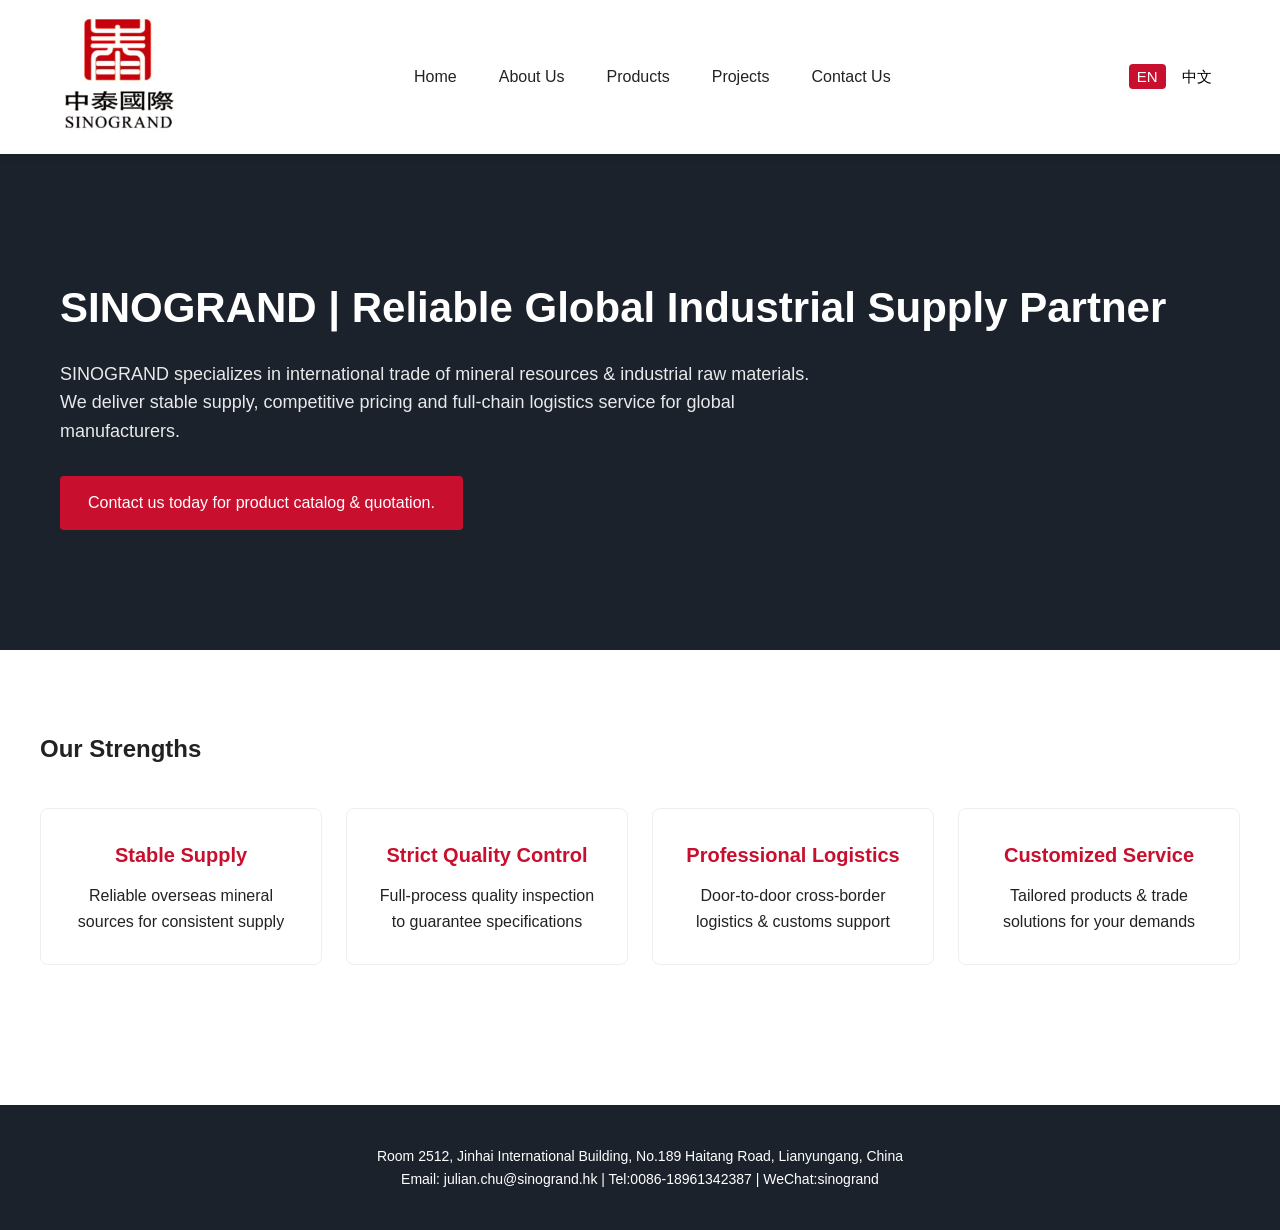
<file: index.html>
<!DOCTYPE html>
<html lang="en">
<head>
<meta charset="UTF-8">
<meta name="viewport" content="width=device-width, initial-scale=1.0">
<title>Sinogrand International Supply Chain</title>
<link rel="stylesheet" href="css/style.css">
</head>
<body>
<header>
  <div class="container header-wrap">
    <a href="index.html" class="logo">
      <img src="assets/logo.png" alt="SINOGRAND 中泰国际" style="width:120px;height:auto;">
    </a>
    <nav>
      <ul>
        <li><a href="index.html" data-i18n="navHome">Home</a></li>
        <li><a href="about.html" data-i18n="navAbout">About Us</a></li>
        <li><a href="products.html" data-i18n="navProducts">Products</a></li>
        <li><a href="projects.html" data-i18n="navProjects">Projects</a></li>
        <li><a href="contact.html" data-i18n="navContact">Contact Us</a></li>
      </ul>
    </nav>
    <div class="lang-switch">
      <button id="lang-en" class="active">EN</button>
      <button id="lang-zh">中文</button>
    </div>
  </div>
</header>

<section class="banner">
  <div class="container">
    <h1 data-i18n="bannerTitle">SINOGRAND | Reliable Global Industrial Supply Partner</h1>
    <p data-i18n="bannerSub">SINOGRAND specializes in international trade of mineral resources & industrial raw materials. We deliver stable supply, competitive pricing and full-chain logistics service for global manufacturers.</p>
    <a href="contact.html" class="btn" data-i18n="ctaText">Contact us today for product catalog & quotation.</a>
  </div>
</section>

<section class="features container">
  <h2>Our Strengths</h2>
  <div class="features-grid">
    <div class="feature-card">
      <h3 data-i18n="feature1Title">Stable Supply</h3>
      <p data-i18n="feature1Text">Reliable overseas mineral sources for consistent supply</p>
    </div>
    <div class="feature-card">
      <h3 data-i18n="feature2Title">Strict Quality Control</h3>
      <p data-i18n="feature2Text">Full-process quality inspection to guarantee specifications</p>
    </div>
    <div class="feature-card">
      <h3 data-i18n="feature3Title">Professional Logistics</h3>
      <p data-i18n="feature3Text">Door-to-door cross-border logistics & customs support</p>
    </div>
    <div class="feature-card">
      <h3 data-i18n="feature4Title">Customized Service</h3>
      <p data-i18n="feature4Text">Tailored products & trade solutions for your demands</p>
    </div>
  </div>
</section>

<footer>
  <div class="container">
<p style="text-align:center;">Room 2512, Jinhai International Building, No.189 Haitang Road, Lianyungang, China</p>
<p style="text-align:center;">Email: julian.chu@sinogrand.hk | Tel:0086-18961342387 | WeChat:sinogrand</p>
</div>
</footer>

<script src="js/lang.js"></script>
</body>
</html>
</file>
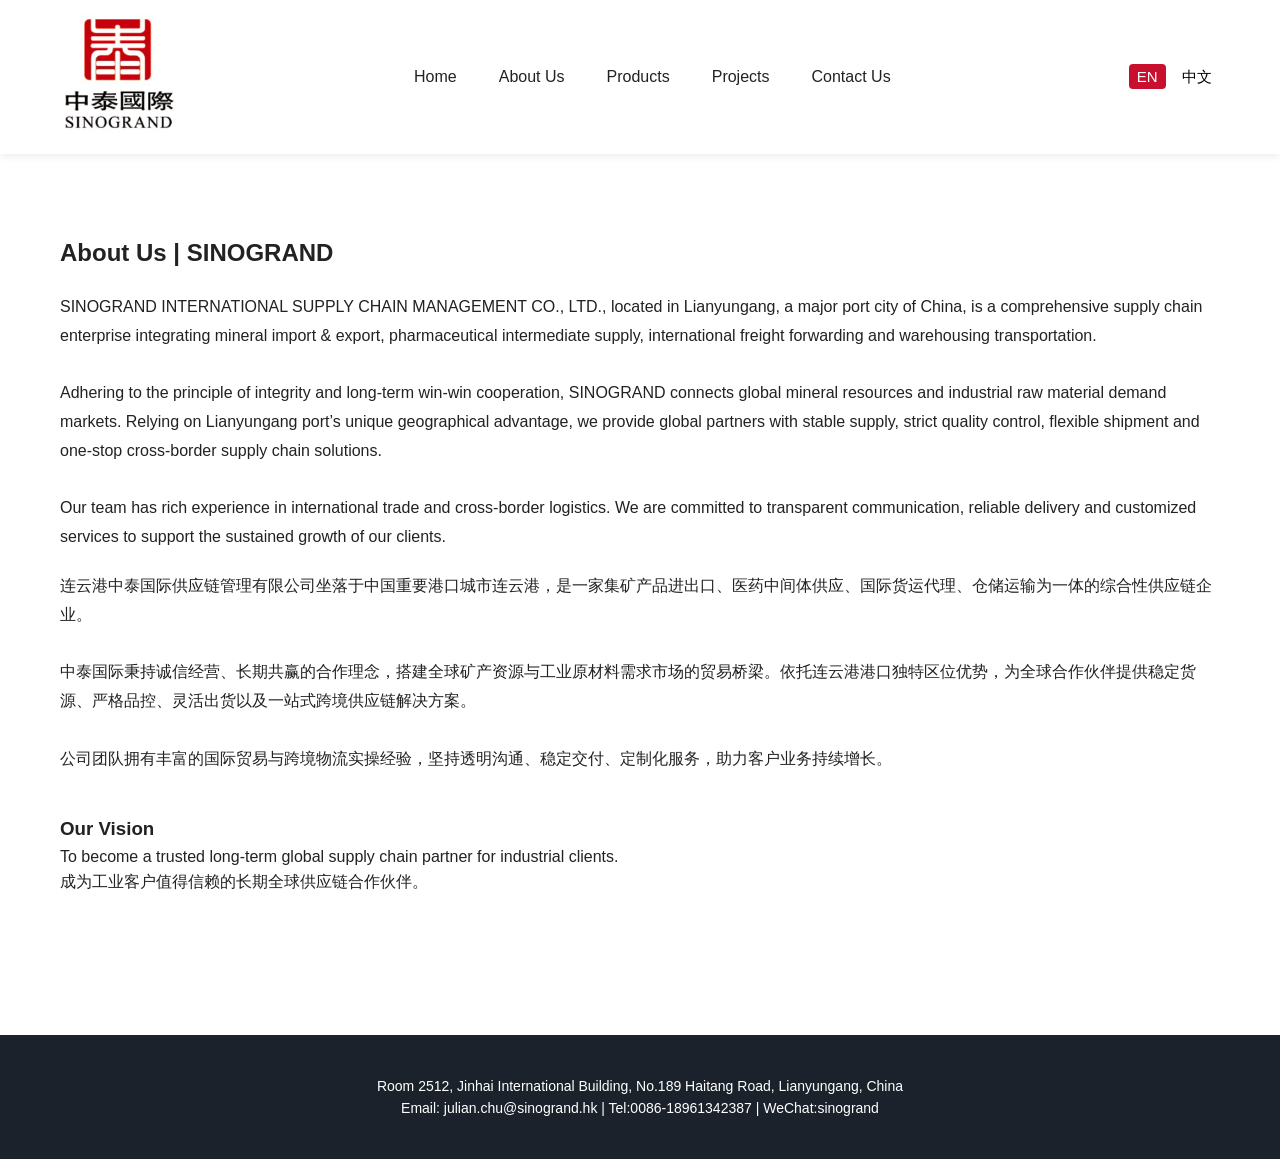
<file: about.html>
<!DOCTYPE html>
<html lang="en">
<head>
<meta charset="UTF-8">
<meta name="viewport" content="width=device-width, initial-scale=1.0">
<title>About Us | SINOGRAND</title>
<link rel="stylesheet" href="css/style.css">
</head>
<body>
<header>
  <div class="container header-wrap">
    <a href="index.html" class="logo">
      <img src="assets/logo.png" alt="SINOGRAND 中泰国际" style="width:120px;height:auto;">
    </a>
    <nav>
      <ul>
        <li><a href="index.html" data-i18n="navHome">Home</a></li>
        <li><a href="about.html" data-i18n="navAbout">About Us</a></li>
        <li><a href="products.html" data-i18n="navProducts">Products</a></li>
        <li><a href="projects.html" data-i18n="navProjects">Projects</a></li>
        <li><a href="contact.html" data-i18n="navContact">Contact Us</a></li>
      </ul>
    </nav>
    <div class="lang-switch">
      <button id="lang-en" class="active">EN</button>
      <button id="lang-zh">中文</button>
    </div>
  </div>
</header>

<section style="padding:80px 0;">
<div class="container">
  <h2 data-i18n="aboutTitle">About Us | SINOGRAND</h2>
  <p data-i18n="aboutMain" style="margin:20px 0;line-height:1.8;">
    SINOGRAND INTERNATIONAL SUPPLY CHAIN MANAGEMENT CO., LTD., located in Lianyungang, a major port city of China, is a comprehensive supply chain enterprise integrating mineral import & export, pharmaceutical intermediate supply, international freight forwarding and warehousing transportation.
    <br><br>
    Adhering to the principle of integrity and long-term win-win cooperation, SINOGRAND connects global mineral resources and industrial raw material demand markets. Relying on Lianyungang port’s unique geographical advantage, we provide global partners with stable supply, strict quality control, flexible shipment and one-stop cross-border supply chain solutions.
    <br><br>
    Our team has rich experience in international trade and cross-border logistics. We are committed to transparent communication, reliable delivery and customized services to support the sustained growth of our clients.
  </p>
  <p data-i18n="aboutMainZh" style="margin:20px 0;line-height:1.8;">
    连云港中泰国际供应链管理有限公司坐落于中国重要港口城市连云港，是一家集矿产品进出口、医药中间体供应、国际货运代理、仓储运输为一体的综合性供应链企业。
    <br><br>
    中泰国际秉持诚信经营、长期共赢的合作理念，搭建全球矿产资源与工业原材料需求市场的贸易桥梁。依托连云港港口独特区位优势，为全球合作伙伴提供稳定货源、严格品控、灵活出货以及一站式跨境供应链解决方案。
    <br><br>
    公司团队拥有丰富的国际贸易与跨境物流实操经验，坚持透明沟通、稳定交付、定制化服务，助力客户业务持续增长。
  </p>

  <h3 style="margin-top:40px;" data-i18n="ourVision">Our Vision</h3>
  <p data-i18n="visionText">To become a trusted long-term global supply chain partner for industrial clients.</p>
  <p data-i18n="visionTextZh">成为工业客户值得信赖的长期全球供应链合作伙伴。</p>
</div>
</section>

<footer>
  <div class="container">
<p style="text-align:center;">Room 2512, Jinhai International Building, No.189 Haitang Road, Lianyungang, China</p>
<p style="text-align:center;">Email: julian.chu@sinogrand.hk | Tel:0086-18961342387 | WeChat:sinogrand</p>
</div>
</footer>

<script src="js/lang.js"></script>
</body>
</html>
</file>
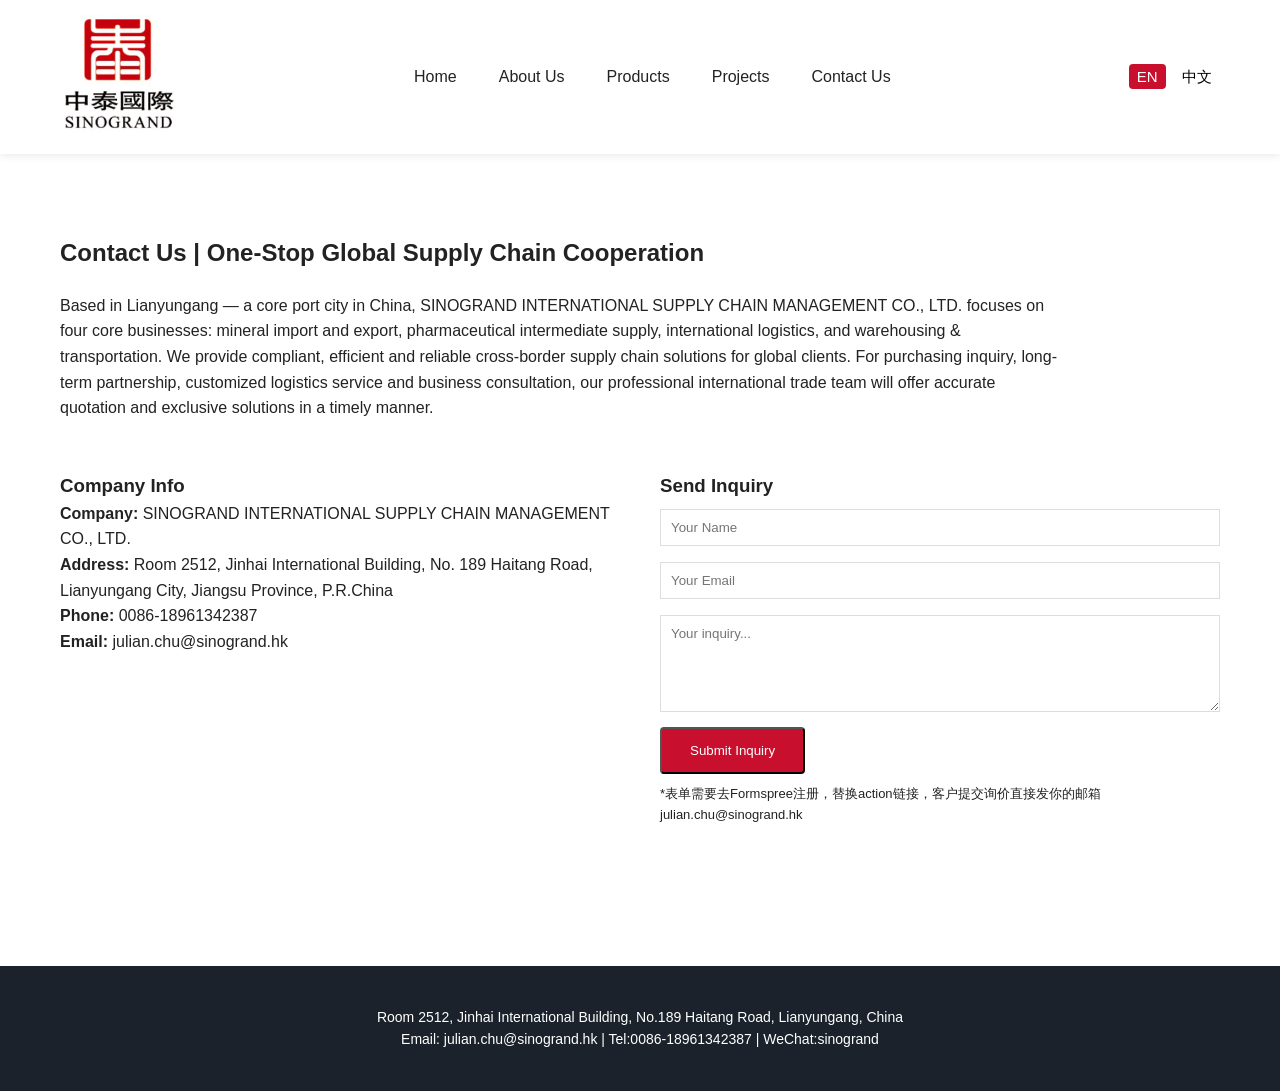
<file: contact.html>
<!DOCTYPE html>
<html lang="en">
<head>
<meta charset="UTF-8">
<meta name="viewport" content="width=device-width, initial-scale=1.0">
<title>Contact Us | SINOGRAND</title>
<link rel="stylesheet" href="css/style.css">
</head>
<body>
<header>
  <div class="container header-wrap">
    <a href="index.html" class="logo">
      <img src="assets/logo.png" alt="SINOGRAND 中泰国际" style="width:120px;height:auto;">
    </a>
    <nav>
      <ul>
        <li><a href="index.html" data-i18n="navHome">Home</a></li>
        <li><a href="about.html" data-i18n="navAbout">About Us</a></li>
        <li><a href="products.html" data-i18n="navProducts">Products</a></li>
        <li><a href="projects.html" data-i18n="navProjects">Projects</a></li>
        <li><a href="contact.html" data-i18n="navContact">Contact Us</a></li>
      </ul>
    </nav>
    <div class="lang-switch">
      <button id="lang-en" class="active">EN</button>
      <button id="lang-zh">中文</button>
    </div>
  </div>
</header>

<section style="padding:80px 0;">
<div class="container">
  <h2 data-i18n="contactTitle">Contact Us | One-Stop Global Supply Chain Cooperation</h2>
  <p data-i18n="contactDesc" style="margin:20px 0;max-width:1000px;">Based in Lianyungang — a core port city in China, SINOGRAND INTERNATIONAL SUPPLY CHAIN MANAGEMENT CO., LTD. focuses on four core businesses: mineral import and export, pharmaceutical intermediate supply, international logistics, and warehousing & transportation. We provide compliant, efficient and reliable cross-border supply chain solutions for global clients. For purchasing inquiry, long-term partnership, customized logistics service and business consultation, our professional international trade team will offer accurate quotation and exclusive solutions in a timely manner.</p>

  <div style="display:grid;grid-template-columns:1fr 1fr;gap:40px;margin-top:50px;">
    <div>
      <h3>Company Info</h3>
      <p><strong>Company:</strong> SINOGRAND INTERNATIONAL SUPPLY CHAIN MANAGEMENT CO., LTD.</p>
      <p><strong>Address:</strong> Room 2512, Jinhai International Building, No. 189 Haitang Road, Lianyungang City, Jiangsu Province, P.R.China</p>
      <p><strong>Phone:</strong> 0086-18961342387</p>
      <p><strong>Email:</strong> julian.chu@sinogrand.hk</p>
    </div>
    <div>
      <h3>Send Inquiry</h3>
      <form action="https://formspree.io/f/xxxxxx" method="POST">
        <input type="text" name="name" placeholder="Your Name" required style="width:100%;padding:10px;margin:8px 0;border:1px solid #ddd;">
        <input type="email" name="email" placeholder="Your Email" required style="width:100%;padding:10px;margin:8px 0;border:1px solid #ddd;">
        <textarea name="message" rows="5" placeholder="Your inquiry..." style="width:100%;padding:10px;margin:8px 0;border:1px solid #ddd;"></textarea>
        <button type="submit" class="btn">Submit Inquiry</button>
      </form>
      <p style="margin-top:10px;font-size:13px;">*表单需要去Formspree注册，替换action链接，客户提交询价直接发你的邮箱 julian.chu@sinogrand.hk</p>
    </div>
  </div>
</div>
</section>

<footer>
  <div class="container">
<p style="text-align:center;">Room 2512, Jinhai International Building, No.189 Haitang Road, Lianyungang, China</p>
<p style="text-align:center;">Email: julian.chu@sinogrand.hk | Tel:0086-18961342387 | WeChat:sinogrand</p>
</div>
</footer>

<script src="js/lang.js"></script>
</body>
</html>
</file>
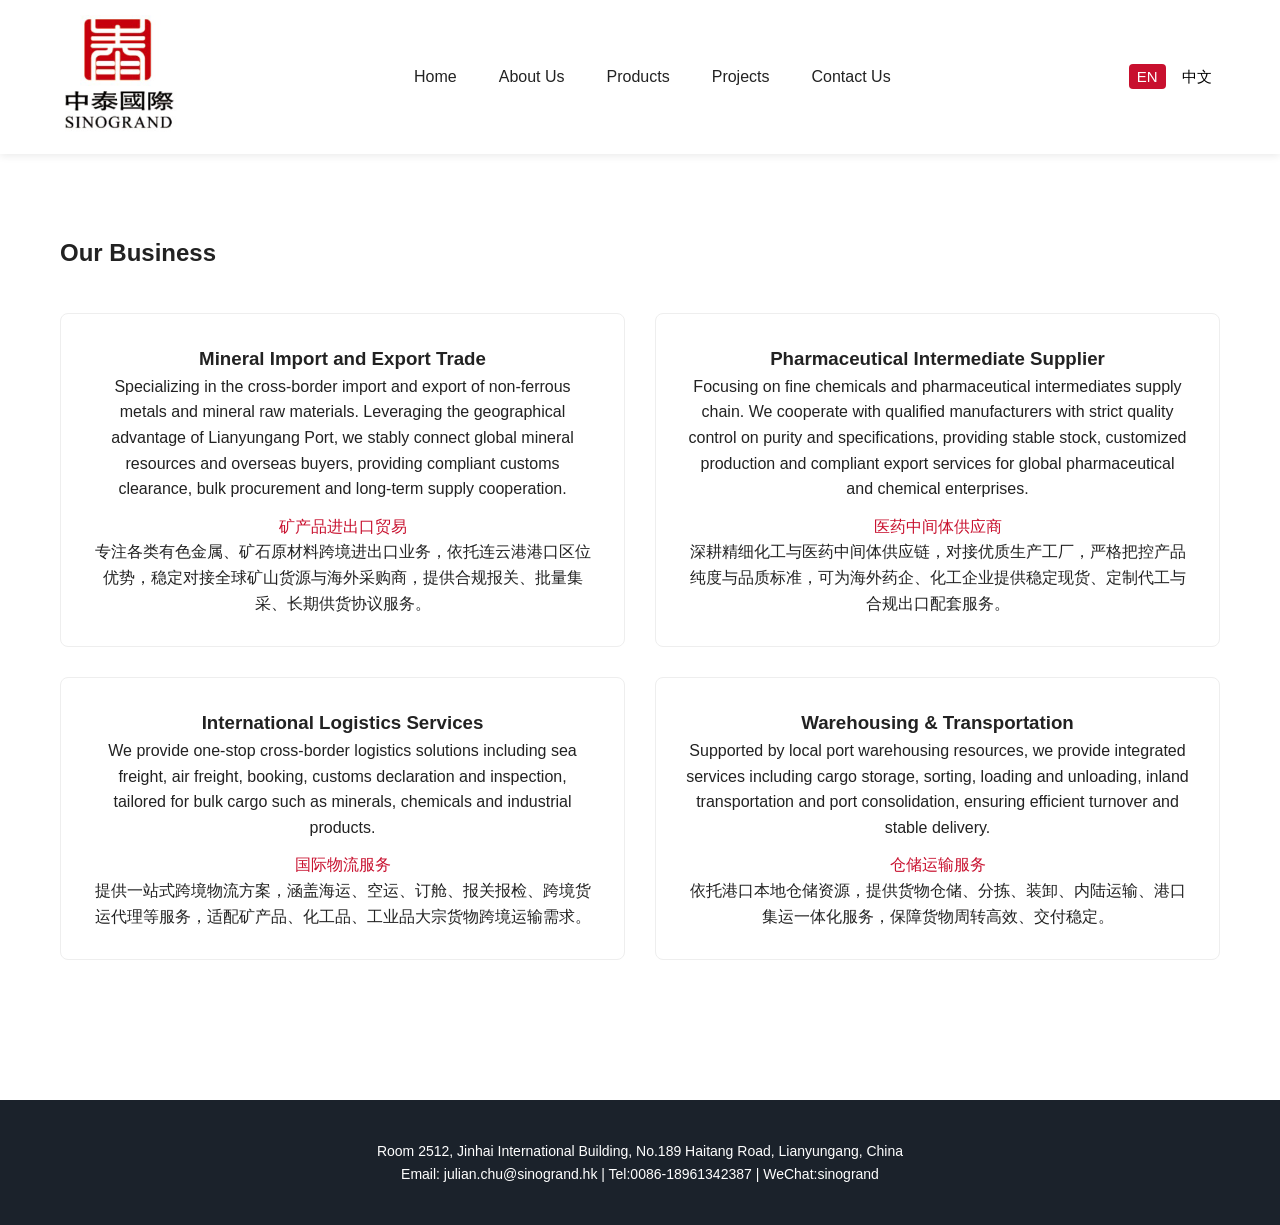
<file: products.html>
<!DOCTYPE html>
<html lang="en">
<head>
<meta charset="UTF-8">
<meta name="viewport" content="width=device-width, initial-scale=1.0">
<title>Products | SINOGRAND</title>
<link rel="stylesheet" href="css/style.css">
</head>
<body>
<header>
  <div class="container header-wrap">
    <a href="index.html" class="logo">
      <img src="assets/logo.png" alt="SINOGRAND 中泰国际" style="width:120px;height:auto;">
    </a>
    <nav>
      <ul>
        <li><a href="index.html" data-i18n="navHome">Home</a></li>
        <li><a href="about.html" data-i18n="navAbout">About Us</a></li>
        <li><a href="products.html" data-i18n="navProducts">Products</a></li>
        <li><a href="projects.html" data-i18n="navProjects">Projects</a></li>
        <li><a href="contact.html" data-i18n="navContact">Contact Us</a></li>
      </ul>
    </nav>
    <div class="lang-switch">
      <button id="lang-en" class="active">EN</button>
      <button id="lang-zh">中文</button>
    </div>
  </div>
</header>

<section style="padding:80px 0;">
<div class="container">
  <h2 data-i18n="productTitle">Our Business</h2>
  <div style="display:grid;grid-template-columns:repeat(2,1fr);gap:30px;margin-top:40px;">
    <div class="feature-card">
      <h3>Mineral Import and Export Trade</h3>
      <p>Specializing in the cross-border import and export of non-ferrous metals and mineral raw materials. Leveraging the geographical advantage of Lianyungang Port, we stably connect global mineral resources and overseas buyers, providing compliant customs clearance, bulk procurement and long-term supply cooperation.</p>
      <p style="margin-top:12px;color:#c8102e;">矿产品进出口贸易</p>
      <p>专注各类有色金属、矿石原材料跨境进出口业务，依托连云港港口区位优势，稳定对接全球矿山货源与海外采购商，提供合规报关、批量集采、长期供货协议服务。</p>
    </div>
    <div class="feature-card">
      <h3>Pharmaceutical Intermediate Supplier</h3>
      <p>Focusing on fine chemicals and pharmaceutical intermediates supply chain. We cooperate with qualified manufacturers with strict quality control on purity and specifications, providing stable stock, customized production and compliant export services for global pharmaceutical and chemical enterprises.</p>
      <p style="margin-top:12px;color:#c8102e;">医药中间体供应商</p>
      <p>深耕精细化工与医药中间体供应链，对接优质生产工厂，严格把控产品纯度与品质标准，可为海外药企、化工企业提供稳定现货、定制代工与合规出口配套服务。</p>
    </div>
    <div class="feature-card">
      <h3>International Logistics Services</h3>
      <p>We provide one-stop cross-border logistics solutions including sea freight, air freight, booking, customs declaration and inspection, tailored for bulk cargo such as minerals, chemicals and industrial products.</p>
      <p style="margin-top:12px;color:#c8102e;">国际物流服务</p>
      <p>提供一站式跨境物流方案，涵盖海运、空运、订舱、报关报检、跨境货运代理等服务，适配矿产品、化工品、工业品大宗货物跨境运输需求。</p>
    </div>
    <div class="feature-card">
      <h3>Warehousing & Transportation</h3>
      <p>Supported by local port warehousing resources, we provide integrated services including cargo storage, sorting, loading and unloading, inland transportation and port consolidation, ensuring efficient turnover and stable delivery.</p>
      <p style="margin-top:12px;color:#c8102e;">仓储运输服务</p>
      <p>依托港口本地仓储资源，提供货物仓储、分拣、装卸、内陆运输、港口集运一体化服务，保障货物周转高效、交付稳定。</p>
    </div>
  </div>
</div>
</section>

<footer>
  <div class="container">
<p style="text-align:center;">Room 2512, Jinhai International Building, No.189 Haitang Road, Lianyungang, China</p>
<p style="text-align:center;">Email: julian.chu@sinogrand.hk | Tel:0086-18961342387 | WeChat:sinogrand</p>
</div>
</footer>

<script src="js/lang.js"></script>
</body>
</html>
</file>
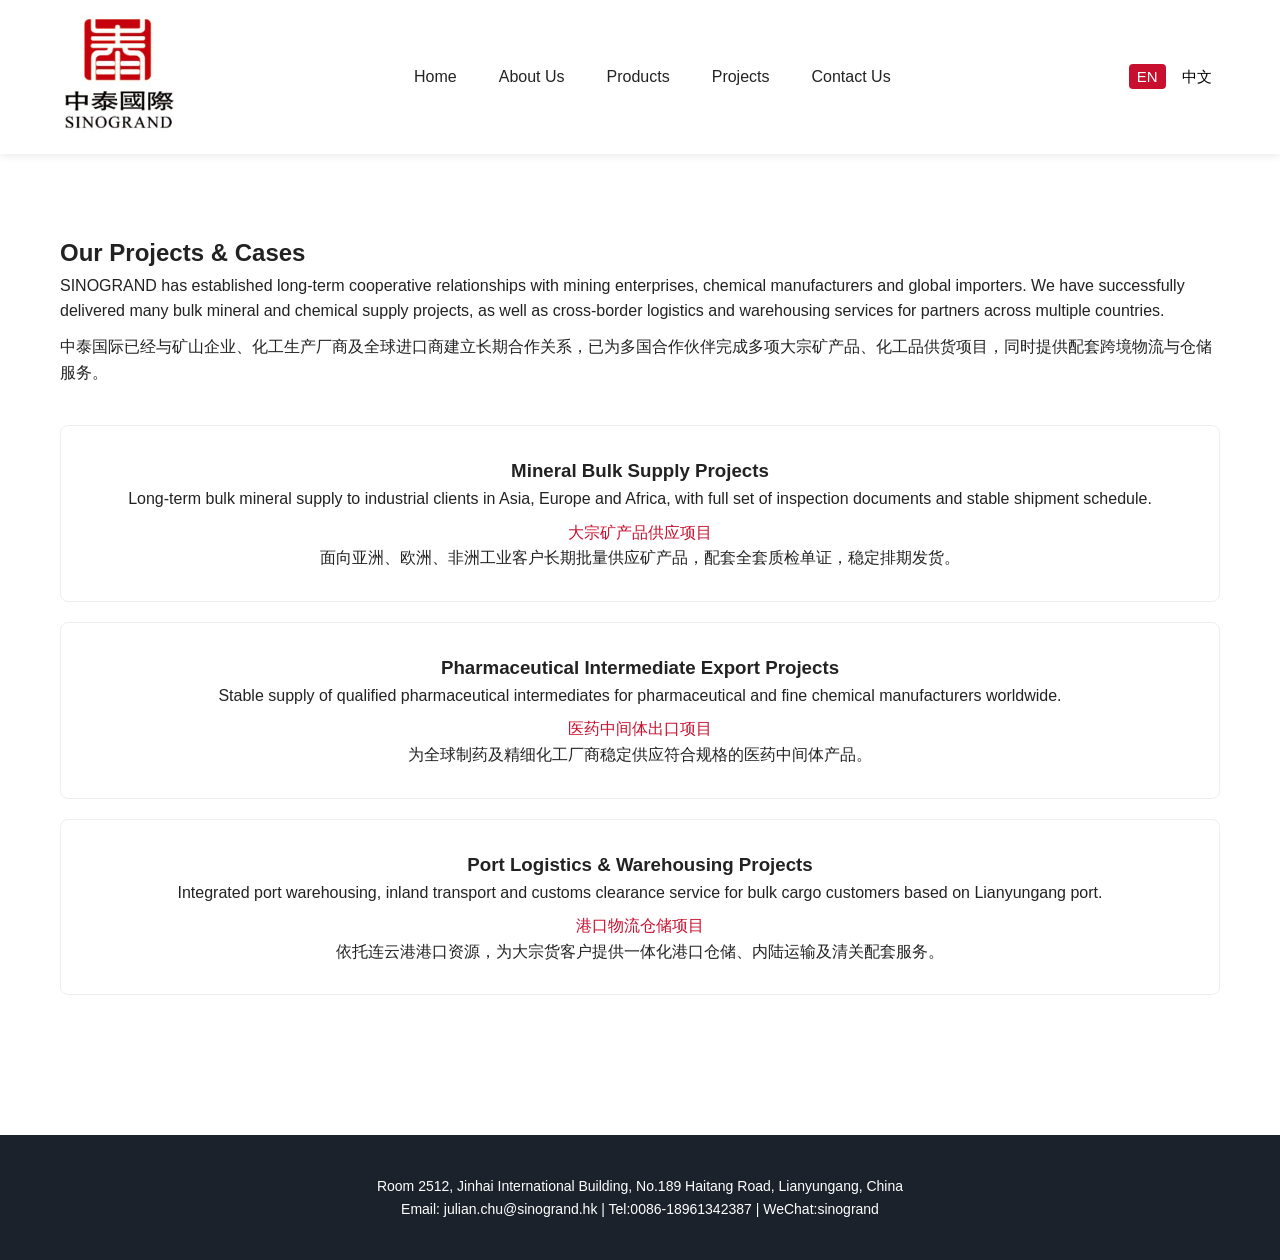
<file: projects.html>
<!DOCTYPE html>
<html lang="en">
<head>
<meta charset="UTF-8">
<meta name="viewport" content="width=device-width, initial-scale=1.0">
<title>Projects | SINOGRAND</title>
<link rel="stylesheet" href="css/style.css">
</head>
<body>
<header>
  <div class="container header-wrap">
    <a href="index.html" class="logo">
      <img src="assets/logo.png" alt="SINOGRAND 中泰国际" style="width:120px;height:auto;">
    </a>
    <nav>
      <ul>
        <li><a href="index.html" data-i18n="navHome">Home</a></li>
        <li><a href="about.html" data-i18n="navAbout">About Us</a></li>
        <li><a href="products.html" data-i18n="navProducts">Products</a></li>
        <li><a href="projects.html" data-i18n="navProjects">Projects</a></li>
        <li><a href="contact.html" data-i18n="navContact">Contact Us</a></li>
      </ul>
    </nav>
    <div class="lang-switch">
      <button id="lang-en" class="active">EN</button>
      <button id="lang-zh">中文</button>
    </div>
  </div>
</header>

<section style="padding:80px 0;">
<div class="container">
  <h2 data-i18n="projectTitle">Our Projects & Cases</h2>
  <p data-i18n="projectDesc">SINOGRAND has established long-term cooperative relationships with mining enterprises, chemical manufacturers and global importers. We have successfully delivered many bulk mineral and chemical supply projects, as well as cross-border logistics and warehousing services for partners across multiple countries.</p>
  <p data-i18n="projectDescZh" style="margin-top:10px;">中泰国际已经与矿山企业、化工生产厂商及全球进口商建立长期合作关系，已为多国合作伙伴完成多项大宗矿产品、化工品供货项目，同时提供配套跨境物流与仓储服务。</p>

  <div style="margin-top:40px;">
    <div class="feature-card">
      <h3>Mineral Bulk Supply Projects</h3>
      <p>Long-term bulk mineral supply to industrial clients in Asia, Europe and Africa, with full set of inspection documents and stable shipment schedule.</p>
      <p style="color:#c8102e;margin-top:8px;">大宗矿产品供应项目</p>
      <p>面向亚洲、欧洲、非洲工业客户长期批量供应矿产品，配套全套质检单证，稳定排期发货。</p>
    </div>
    <div class="feature-card" style="margin-top:20px;">
      <h3>Pharmaceutical Intermediate Export Projects</h3>
      <p>Stable supply of qualified pharmaceutical intermediates for pharmaceutical and fine chemical manufacturers worldwide.</p>
      <p style="color:#c8102e;margin-top:8px;">医药中间体出口项目</p>
      <p>为全球制药及精细化工厂商稳定供应符合规格的医药中间体产品。</p>
    </div>
    <div class="feature-card" style="margin-top:20px;">
      <h3>Port Logistics & Warehousing Projects</h3>
      <p>Integrated port warehousing, inland transport and customs clearance service for bulk cargo customers based on Lianyungang port.</p>
      <p style="color:#c8102e;margin-top:8px;">港口物流仓储项目</p>
      <p>依托连云港港口资源，为大宗货客户提供一体化港口仓储、内陆运输及清关配套服务。</p>
    </div>
  </div>
</div>
</section>

<footer>
  <div class="container">
<p style="text-align:center;">Room 2512, Jinhai International Building, No.189 Haitang Road, Lianyungang, China</p>
<p style="text-align:center;">Email: julian.chu@sinogrand.hk | Tel:0086-18961342387 | WeChat:sinogrand</p>
</div>
</footer>

<script src="js/lang.js"></script>
</body>
</html>
</file>
<file: css/style.css>
*{margin:0;padding:0;box-sizing:border-box;font-family:Arial, "Noto Sans SC", sans-serif;}
html {
  overflow-y: scroll;
}
:root{--main-red:#c8102e;--dark:#222;--light:#f8f8f8;--gray:#666;}
body{color:var(--dark);line-height:1.6;}
.container{max-width:1200px;margin:0 auto;padding:0 20px;}

/* Header导航栏 */
header{background:#fff;box-shadow:0 2px 8px #00000015;position:sticky;top:0;z-index:99;}
.header-wrap{display:flex;justify-content:space-between;align-items:center;padding:15px 20px;}
.logo img{height:70px;}
nav ul{display:flex;gap:42px;list-style:none;}
nav a{text-decoration:none;color:#222;font-weight:500;transition:0.3s;}
nav a:hover{color:var(--main-red);}
.lang-switch button{border:none;background:transparent;font-size:15px;padding:4px 8px;cursor:pointer;margin-left:4px;}
.lang-switch button.active{background:var(--main-red);color:white;border-radius:4px;}

/* Banner首页大图区 */
.banner{background:#1b222b;color:white;padding:120px 0;}
.banner .container h1[data-i18n="bannerTitle"]{font-size:42px;margin-bottom:18px;}
.banner .container p[data-i18n="bannerSub"]{font-size:18px;max-width:750px;margin-bottom:30px;opacity:0.9;}
.btn{display:inline-block;background:var(--main-red);color:#fff;padding:14px 28px;border-radius:4px;text-decoration:none;font-weight:500;}

/* 优势卡片板块 */
.features{padding:80px 0;background:#fff;}
.features-grid{display:grid;grid-template-columns:repeat(4,1fr);gap:24px;margin-top:40px;}
.feature-card{border:1px solid #eee;padding:30px;border-radius:8px;text-align:center;}
.feature-card h3[data-i18n^="feature"]{color:var(--main-red);margin-bottom:12px;font-size:20px;}

/* 底部Footer */
footer{background:#1b222b;color:#fff;padding:40px 0;margin-top:60px;font-size:14px;}

/* 移动端适配 */
@media(max-width:768px){
  .header-wrap{flex-wrap:wrap;}
  nav ul{gap:16px;margin:10px 0;}
  .features-grid{grid-template-columns:repeat(2,1fr);}
  .banner .container h1[data-i18n="bannerTitle"]{font-size:28px;}
}
</file>
